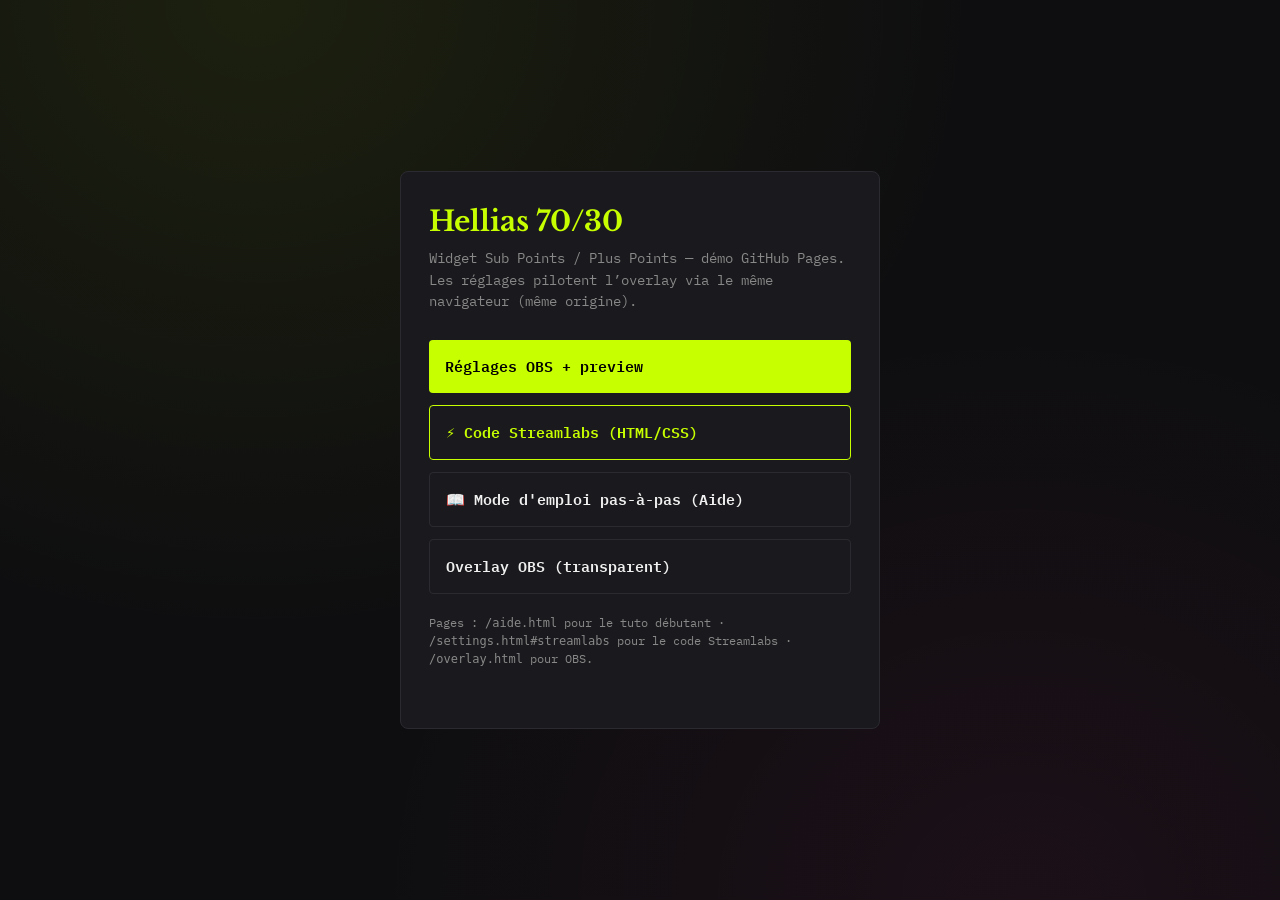
<file: index.html>
<!DOCTYPE html>
<html lang="fr">
<head>
  <meta charset="UTF-8">
  <meta name="viewport" content="width=device-width, initial-scale=1.0">
  <title>Hellias 70/30 — Démo</title>
  <link rel="preconnect" href="https://fonts.googleapis.com">
  <link rel="preconnect" href="https://fonts.gstatic.com" crossorigin>
  <link href="https://fonts.googleapis.com/css2?family=Libre+Baskerville:wght@700&family=IBM+Plex+Mono:wght@500&display=swap" rel="stylesheet">
  <style>
    :root {
      --accent: #c8ff00;
      --bg: #0e0e10;
      --surface: #1a1a1e;
      --text: #f0f0f0;
      --muted: #888;
    }
    * { box-sizing: border-box; }
    body {
      margin: 0;
      min-height: 100vh;
      font-family: 'IBM Plex Mono', Consolas, monospace;
      background:
        radial-gradient(ellipse at 20% 0%, rgba(200, 255, 0, 0.08), transparent 50%),
        radial-gradient(ellipse at 80% 100%, rgba(255, 45, 149, 0.06), transparent 45%),
        var(--bg);
      color: var(--text);
      display: flex;
      align-items: center;
      justify-content: center;
      padding: 32px 20px;
    }
    .card {
      max-width: 480px;
      width: 100%;
      background: var(--surface);
      border: 1px solid #2a2a30;
      border-radius: 8px;
      padding: 32px 28px;
    }
    h1 {
      font-family: 'Libre Baskerville', Georgia, serif;
      font-size: 1.75rem;
      margin: 0 0 8px;
      color: var(--accent);
    }
    p {
      margin: 0 0 28px;
      color: var(--muted);
      font-size: 0.9rem;
      line-height: 1.5;
    }
    .links {
      display: flex;
      flex-direction: column;
      gap: 12px;
    }
    a {
      display: block;
      padding: 14px 16px;
      text-decoration: none;
      border-radius: 4px;
      font-weight: 600;
      font-size: 0.95rem;
      transition: transform 0.15s ease, box-shadow 0.15s;
    }
    a.primary {
      background: var(--accent);
      color: #000;
    }
    a.secondary {
      background: transparent;
      color: var(--text);
      border: 1px solid #2a2a30;
    }
    a:hover {
      transform: translateY(-1px);
      box-shadow: 0 4px 16px rgba(200, 255, 0, 0.15);
    }
    .hint {
      margin-top: 20px;
      font-size: 0.75rem;
      color: var(--muted);
    }
  </style>
</head>
<body>
  <div class="card">
    <h1>Hellias 70/30</h1>
    <p>Widget Sub Points / Plus Points — démo GitHub Pages. Les réglages pilotent l’overlay via le même navigateur (même origine).</p>
    <div class="links">
      <a class="primary" href="./settings.html">Réglages OBS + preview</a>
      <a class="secondary" style="border-color:var(--accent); color:var(--accent);" href="./settings.html#streamlabs">⚡ Code Streamlabs (HTML/CSS)</a>
      <a class="secondary" href="./aide.html">📖 Mode d'emploi pas-à-pas (Aide)</a>
      <a class="secondary" href="./overlay.html">Overlay OBS (transparent)</a>
    </div>
    <p class="hint">Pages : <code>/aide.html</code> pour le tuto débutant · <code>/settings.html#streamlabs</code> pour le code Streamlabs · <code>/overlay.html</code> pour OBS.</p>
  </div>
</body>
</html>
</file>
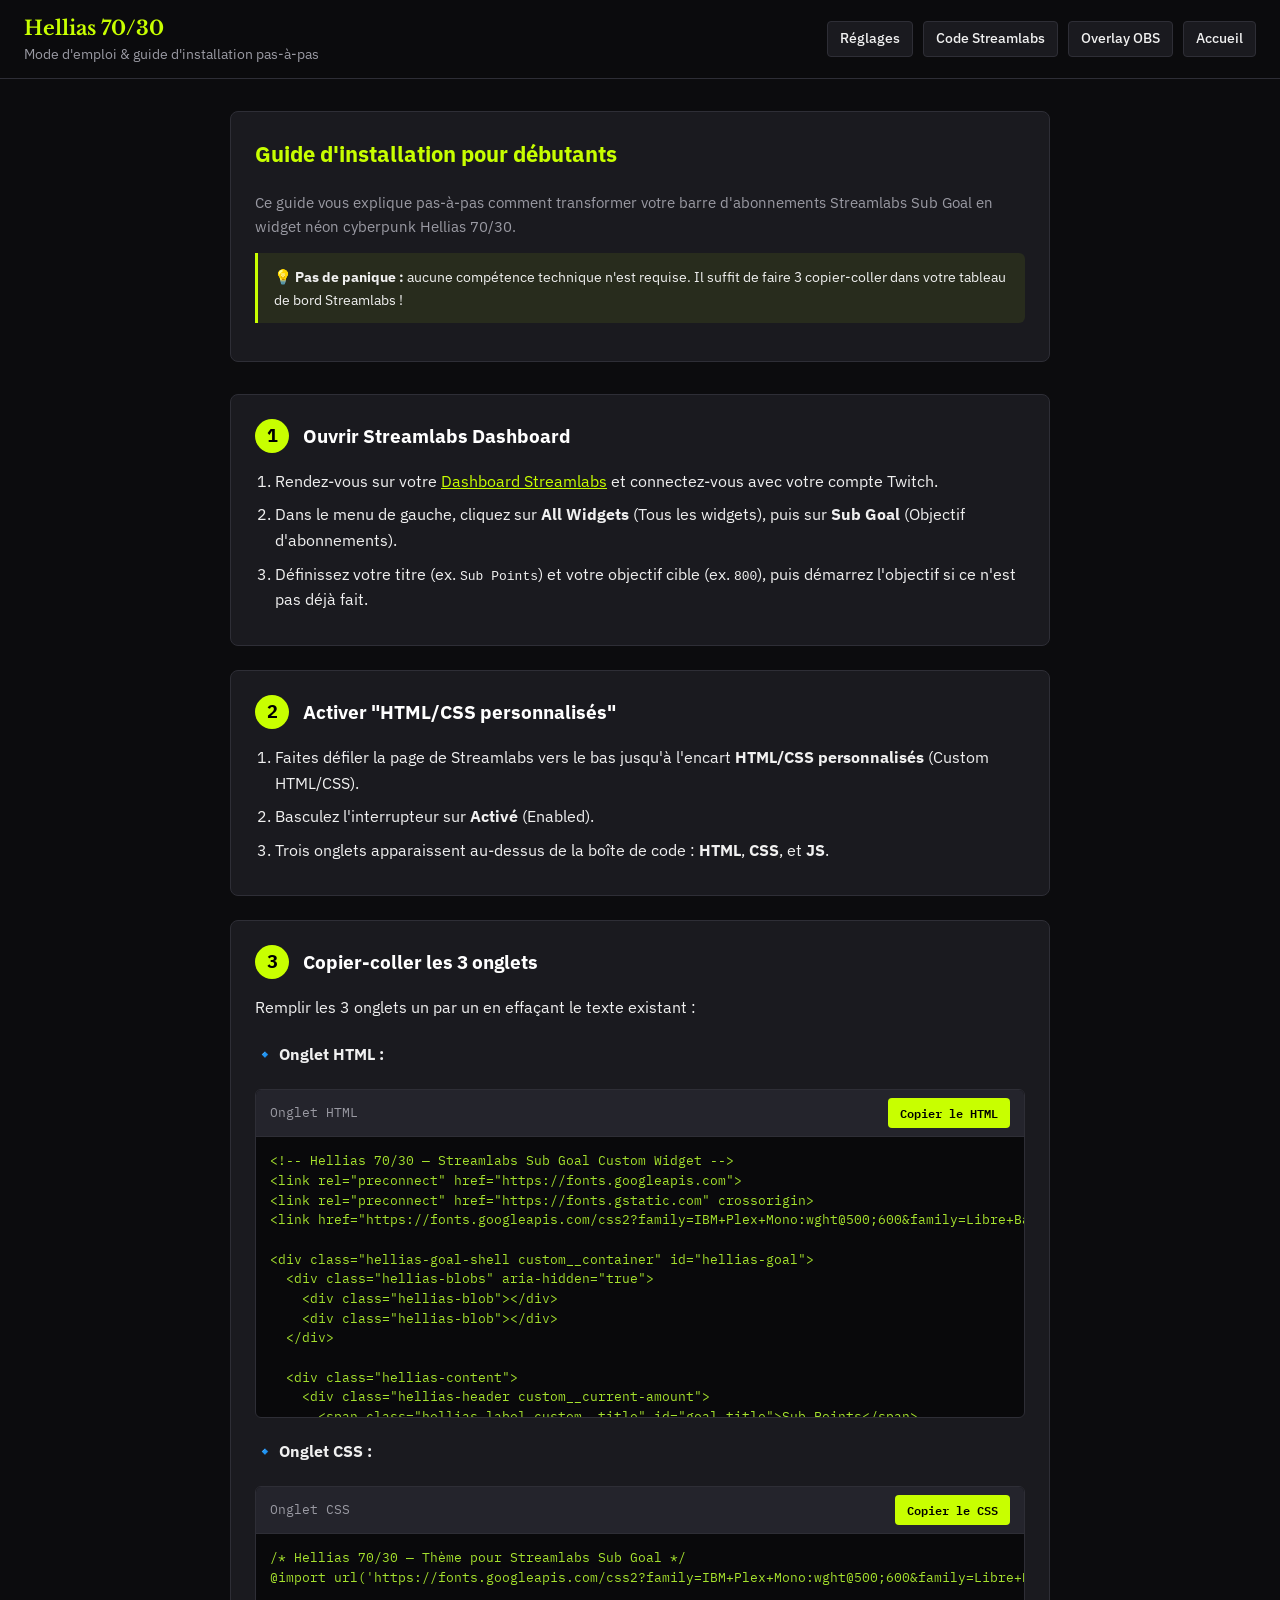
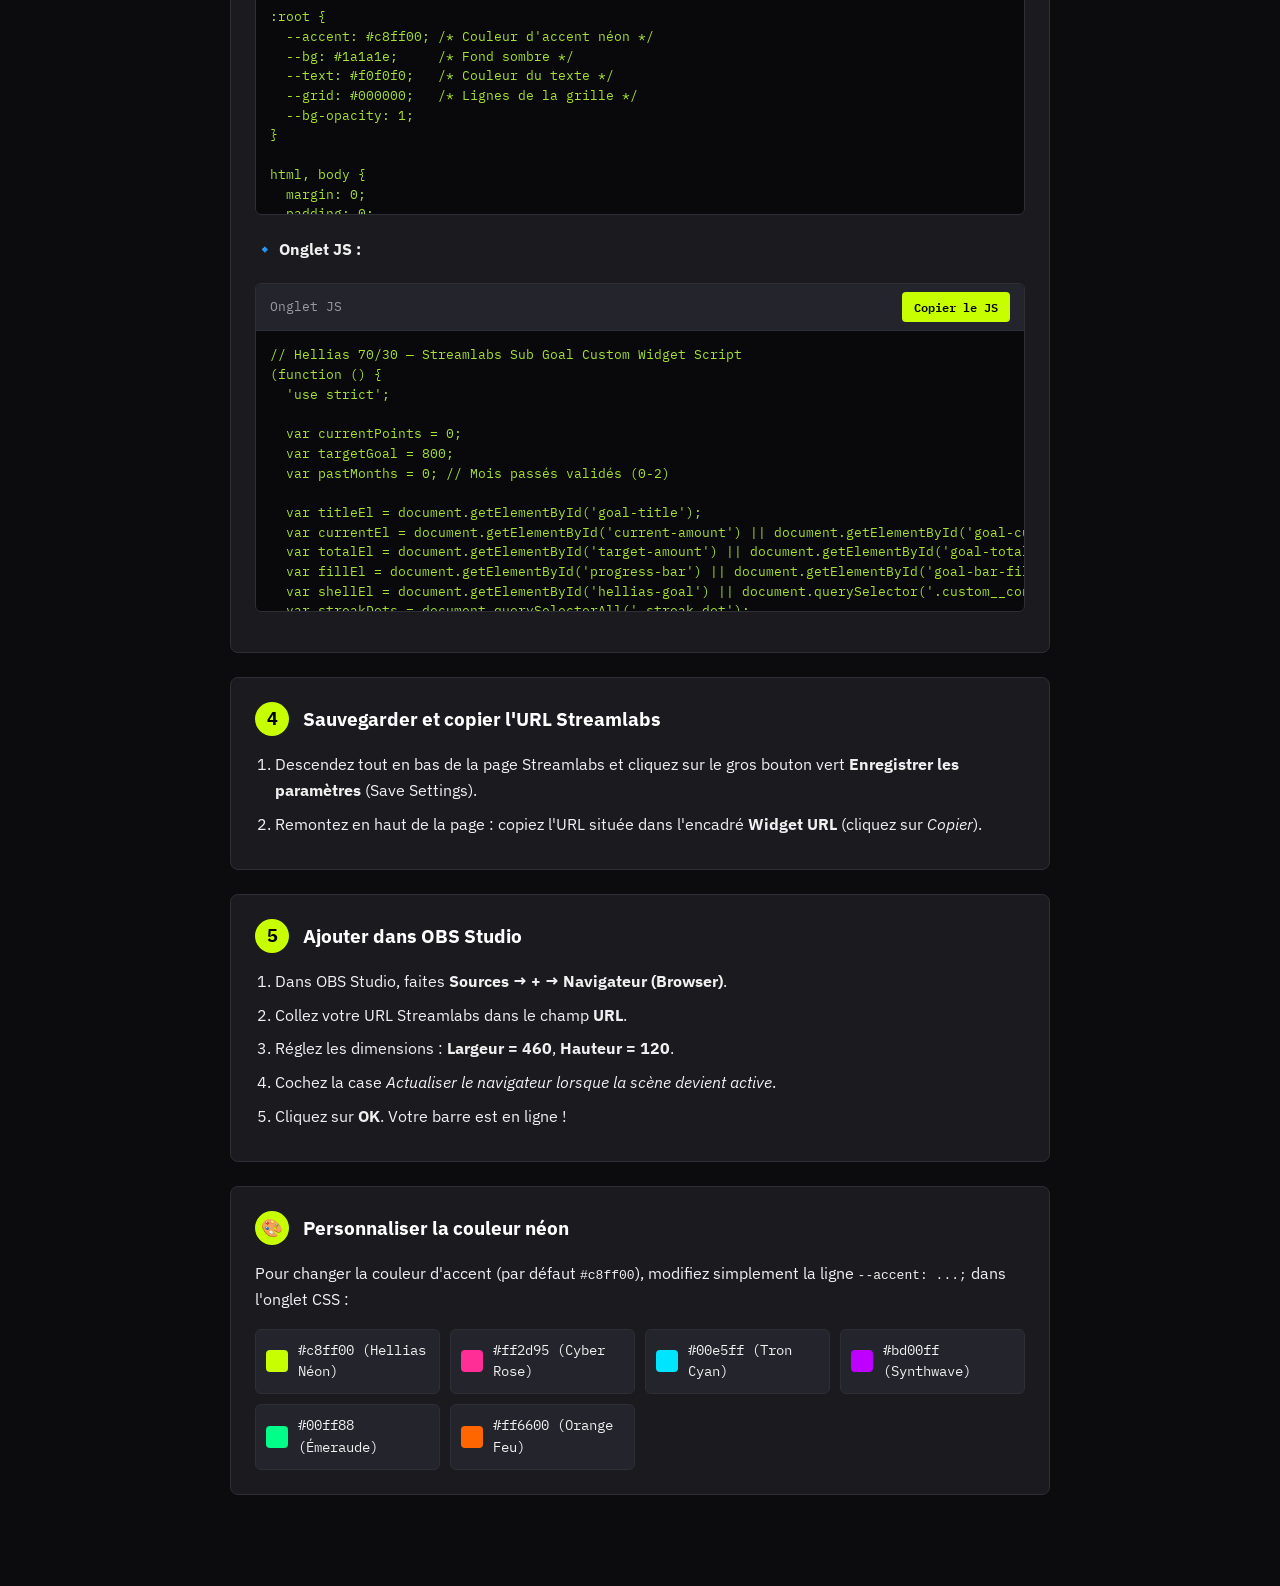
<file: aide.html>
<!DOCTYPE html>
<html lang="fr">
<head>
  <meta charset="UTF-8">
  <meta name="viewport" content="width=device-width, initial-scale=1.0">
  <title>Hellias 70/30 — Mode d'emploi & Aide</title>
  <link rel="preconnect" href="https://fonts.googleapis.com">
  <link rel="preconnect" href="https://fonts.gstatic.com" crossorigin>
  <link href="https://fonts.googleapis.com/css2?family=IBM+Plex+Mono:wght@500;600&family=IBM+Plex+Sans:wght@400;500;600&family=Libre+Baskerville:wght@700&display=swap" rel="stylesheet">
  <style>
    :root {
      --accent: #c8ff00;
      --bg: #0c0c0e;
      --surface: #1a1a1f;
      --surface-2: #24242c;
      --text: #f0f0f0;
      --muted: #9a9aa3;
      --border: #2e2e36;
      --ok: #7cfc7c;
      --font-mono: 'IBM Plex Mono', Consolas, monospace;
    }
    * { box-sizing: border-box; }
    body {
      margin: 0;
      background: var(--bg);
      color: var(--text);
      font-family: 'IBM Plex Sans', system-ui, sans-serif;
      line-height: 1.6;
      padding-bottom: 60px;
    }
    header.topbar {
      position: sticky;
      top: 0;
      z-index: 50;
      background: rgba(12, 12, 14, 0.95);
      backdrop-filter: blur(10px);
      border-bottom: 1px solid var(--border);
      padding: 12px 24px;
      display: flex;
      align-items: center;
      justify-content: space-between;
      gap: 16px;
    }
    .brand h1 {
      margin: 0;
      font-family: 'Libre Baskerville', Georgia, serif;
      font-size: 1.25rem;
      color: var(--accent);
    }
    .brand p {
      margin: 0;
      font-size: 0.85rem;
      color: var(--muted);
    }
    .nav-links {
      display: flex;
      gap: 10px;
    }
    .nav-links a {
      color: var(--text);
      text-decoration: none;
      font-size: 0.85rem;
      font-weight: 500;
      padding: 6px 12px;
      border-radius: 4px;
      border: 1px solid var(--border);
      background: var(--surface);
      transition: border-color 0.15s, background 0.15s;
    }
    .nav-links a:hover {
      border-color: var(--accent);
      background: var(--surface-2);
    }
    .nav-links a.active {
      background: var(--accent);
      color: #000;
      border-color: var(--accent);
      font-weight: 600;
    }
    .container {
      max-width: 860px;
      margin: 32px auto;
      padding: 0 20px;
    }
    .intro-hero {
      background: var(--surface);
      border: 1px solid var(--border);
      border-radius: 8px;
      padding: 24px;
      margin-bottom: 32px;
      position: relative;
      overflow: hidden;
    }
    .intro-hero h2 {
      margin-top: 0;
      color: var(--accent);
      font-size: 1.4rem;
    }
    .intro-hero p {
      margin: 0 0 12px;
      color: var(--muted);
      font-size: 0.95rem;
    }
    .step-card {
      background: var(--surface);
      border: 1px solid var(--border);
      border-radius: 8px;
      padding: 24px;
      margin-bottom: 24px;
      transition: border-color 0.2s;
    }
    .step-card:hover {
      border-color: rgba(200, 255, 0, 0.4);
    }
    .step-head {
      display: flex;
      align-items: center;
      gap: 14px;
      margin-bottom: 16px;
    }
    .step-badge {
      width: 34px;
      height: 34px;
      background: var(--accent);
      color: #000;
      font-weight: 700;
      font-family: var(--font-mono);
      display: flex;
      align-items: center;
      justify-content: center;
      border-radius: 50%;
      flex-shrink: 0;
      font-size: 1.1rem;
    }
    .step-head h3 {
      margin: 0;
      font-size: 1.2rem;
      color: #fff;
    }
    .code-box {
      position: relative;
      background: #09090b;
      border: 1px solid var(--border);
      border-radius: 6px;
      margin: 16px 0;
      overflow: hidden;
    }
    .code-box-header {
      display: flex;
      align-items: center;
      justify-content: space-between;
      padding: 8px 14px;
      background: var(--surface-2);
      border-bottom: 1px solid var(--border);
      font-family: var(--font-mono);
      font-size: 0.8rem;
      color: var(--muted);
    }
    .code-box pre {
      margin: 0;
      padding: 14px;
      overflow-x: auto;
      font-family: var(--font-mono);
      font-size: 0.82rem;
      color: #a6e22e;
      line-height: 1.5;
      max-height: 280px;
    }
    .btn-copy {
      background: var(--accent);
      color: #000;
      border: none;
      padding: 5px 12px;
      border-radius: 4px;
      font-family: var(--font-mono);
      font-weight: 600;
      font-size: 0.75rem;
      cursor: pointer;
      transition: background 0.15s, transform 0.1s;
    }
    .btn-copy:hover {
      background: #d4ff26;
    }
    .btn-copy:active {
      transform: scale(0.96);
    }
    ol, ul {
      padding-left: 20px;
      margin: 8px 0;
    }
    li {
      margin-bottom: 8px;
    }
    .alert-tip {
      background: rgba(200, 255, 0, 0.08);
      border-left: 3px solid var(--accent);
      padding: 12px 16px;
      border-radius: 0 6px 6px 0;
      margin: 14px 0;
      font-size: 0.9rem;
    }
    .alert-info {
      background: rgba(0, 229, 255, 0.08);
      border-left: 3px solid #00e5ff;
      padding: 12px 16px;
      border-radius: 0 6px 6px 0;
      margin: 14px 0;
      font-size: 0.9rem;
    }
    .palette-grid {
      display: grid;
      grid-template-columns: repeat(auto-fit, minmax(180px, 1fr));
      gap: 10px;
      margin-top: 12px;
    }
    .palette-card {
      background: var(--surface-2);
      border: 1px solid var(--border);
      border-radius: 6px;
      padding: 10px;
      display: flex;
      align-items: center;
      gap: 10px;
      font-size: 0.85rem;
      font-family: var(--font-mono);
    }
    .palette-swatch {
      width: 22px;
      height: 22px;
      border-radius: 4px;
      flex-shrink: 0;
    }
  </style>
</head>
<body>
  <header class="topbar">
    <div class="brand">
      <h1>Hellias 70/30</h1>
      <p>Mode d'emploi &amp; guide d'installation pas-à-pas</p>
    </div>
    <nav class="nav-links">
      <a href="settings.html">Réglages</a>
      <a href="settings.html#streamlabs">Code Streamlabs</a>
      <a href="overlay.html" target="_blank">Overlay OBS</a>
      <a href="index.html">Accueil</a>
    </nav>
  </header>

  <div class="container">
    <div class="intro-hero">
      <h2>Guide d'installation pour débutants</h2>
      <p>Ce guide vous explique pas-à-pas comment transformer votre barre d'abonnements Streamlabs Sub Goal en widget néon cyberpunk Hellias 70/30.</p>
      <div class="alert-tip">
        💡 <strong>Pas de panique :</strong> aucune compétence technique n'est requise. Il suffit de faire 3 copier-coller dans votre tableau de bord Streamlabs !
      </div>
    </div>

    <!-- Étape 1 -->
    <div class="step-card">
      <div class="step-head">
        <div class="step-badge">1</div>
        <h3>Ouvrir Streamlabs Dashboard</h3>
      </div>
      <ol>
        <li>Rendez-vous sur votre <a href="https://streamlabs.com/dashboard" target="_blank" rel="noopener" style="color:var(--accent);">Dashboard Streamlabs</a> et connectez-vous avec votre compte Twitch.</li>
        <li>Dans le menu de gauche, cliquez sur <strong>All Widgets</strong> (Tous les widgets), puis sur <strong>Sub Goal</strong> (Objectif d'abonnements).</li>
        <li>Définissez votre titre (ex. <code>Sub Points</code>) et votre objectif cible (ex. <code>800</code>), puis démarrez l'objectif si ce n'est pas déjà fait.</li>
      </ol>
    </div>

    <!-- Étape 2 -->
    <div class="step-card">
      <div class="step-head">
        <div class="step-badge">2</div>
        <h3>Activer "HTML/CSS personnalisés"</h3>
      </div>
      <ol>
        <li>Faites défiler la page de Streamlabs vers le bas jusqu'à l'encart <strong>HTML/CSS personnalisés</strong> (Custom HTML/CSS).</li>
        <li>Basculez l'interrupteur sur <strong>Activé</strong> (Enabled).</li>
        <li>Trois onglets apparaissent au-dessus de la boîte de code : <strong>HTML</strong>, <strong>CSS</strong>, et <strong>JS</strong>.</li>
      </ol>
    </div>

    <!-- Étape 3 -->
    <div class="step-card">
      <div class="step-head">
        <div class="step-badge">3</div>
        <h3>Copier-coller les 3 onglets</h3>
      </div>
      <p>Remplir les 3 onglets un par un en effaçant le texte existant :</p>

      <h4>🔹 Onglet HTML :</h4>
      <div class="code-box">
        <div class="code-box-header">
          <span>Onglet HTML</span>
          <button type="button" class="btn-copy" data-target="code-block-html">Copier le HTML</button>
        </div>
        <pre id="code-block-html">&lt;!-- Hellias 70/30 — Streamlabs Sub Goal Custom Widget --&gt;
&lt;link rel="preconnect" href="https://fonts.googleapis.com"&gt;
&lt;link rel="preconnect" href="https://fonts.gstatic.com" crossorigin&gt;
&lt;link href="https://fonts.googleapis.com/css2?family=IBM+Plex+Mono:wght@500;600&amp;family=Libre+Baskerville:wght@700&amp;display=swap" rel="stylesheet"&gt;

&lt;div class="hellias-goal-shell custom__container" id="hellias-goal"&gt;
  &lt;div class="hellias-blobs" aria-hidden="true"&gt;
    &lt;div class="hellias-blob"&gt;&lt;/div&gt;
    &lt;div class="hellias-blob"&gt;&lt;/div&gt;
  &lt;/div&gt;
  
  &lt;div class="hellias-content"&gt;
    &lt;div class="hellias-header custom__current-amount"&gt;
      &lt;span class="hellias-label custom__title" id="goal-title"&gt;Sub Points&lt;/span&gt;
      &lt;span class="hellias-counter"&gt;
        &lt;span class="current" id="current-amount"&gt;0&lt;/span&gt;
        &lt;span class="sep"&gt;/&lt;/span&gt;
        &lt;span class="goal custom__amount" id="target-amount"&gt;800&lt;/span&gt;
      &lt;/span&gt;
    &lt;/div&gt;
    
    &lt;div class="hellias-bar-wrap"&gt;
      &lt;div class="hellias-bar-track"&gt;
        &lt;div class="hellias-bar-fill custom__bar" id="progress-bar" style="width: 0%;"&gt;&lt;/div&gt;
      &lt;/div&gt;
    &lt;/div&gt;
    
    &lt;div class="hellias-footer" id="hellias-footer"&gt;
      &lt;div class="hellias-streak" id="goal-streak"&gt;
        &lt;span class="streak-dot" data-dot="1"&gt;&lt;/span&gt;
        &lt;span class="streak-dot" data-dot="2"&gt;&lt;/span&gt;
        &lt;span class="streak-dot" data-dot="3"&gt;&lt;/span&gt;
        &lt;span class="streak-text" id="goal-streak-text"&gt;0/3&lt;/span&gt;
      &lt;/div&gt;
      &lt;div class="hellias-badge" id="goal-badge" hidden&gt;&lt;/div&gt;
    &lt;/div&gt;
  &lt;/div&gt;
&lt;/div&gt;</pre>
      </div>

      <h4>🔹 Onglet CSS :</h4>
      <div class="code-box">
        <div class="code-box-header">
          <span>Onglet CSS</span>
          <button type="button" class="btn-copy" data-target="code-block-css">Copier le CSS</button>
        </div>
        <pre id="code-block-css">/* Hellias 70/30 — Thème pour Streamlabs Sub Goal */
@import url('https://fonts.googleapis.com/css2?family=IBM+Plex+Mono:wght@500;600&family=Libre+Baskerville:wght@700&display=swap');

:root {
  --accent: #c8ff00; /* Couleur d'accent néon */
  --bg: #1a1a1e;     /* Fond sombre */
  --text: #f0f0f0;   /* Couleur du texte */
  --grid: #000000;   /* Lignes de la grille */
  --bg-opacity: 1;
}

html, body {
  margin: 0;
  padding: 0;
  width: 100%;
  height: 100%;
  background: transparent !important;
  overflow: hidden;
  font-family: 'IBM Plex Mono', 'Consolas', monospace;
  color: var(--text, #f0f0f0);
}

*, *::before, *::after {
  box-sizing: border-box;
}

#wrap {
  width: 100%;
  height: 100%;
  display: flex;
  align-items: center;
  justify-content: center;
  background: transparent !important;
}

.hellias-goal-shell,
.custom__container {
  position: relative;
  width: 100%;
  max-width: 440px;
  padding: 12px 14px;
  background: color-mix(in srgb, var(--bg, #1a1a1e) calc(var(--bg-opacity, 1) * 100%), transparent);
  border-radius: 6px;
  overflow: hidden;
  font-family: 'IBM Plex Mono', 'Consolas', monospace;
  color: var(--text, #f0f0f0);
  box-shadow: 0 8px 24px rgba(0, 0, 0, 0.45);
  border: 1px solid rgba(255, 255, 255, 0.08);
  box-sizing: border-box;
  transition: transform 0.25s ease, box-shadow 0.25s ease;
}

.hellias-blobs {
  position: absolute;
  inset: 0;
  pointer-events: none;
  overflow: hidden;
  opacity: 0.35;
}

.hellias-blob {
  position: absolute;
  border-radius: 50%;
  background: #0d0d10;
  filter: blur(18px);
}

.hellias-blob:nth-child(1) {
  width: 70%;
  height: 90%;
  top: -30%;
  left: -20%;
}

.hellias-blob:nth-child(2) {
  width: 50%;
  height: 60%;
  bottom: -25%;
  right: -10%;
}

.hellias-content {
  position: relative;
  z-index: 1;
  display: flex;
  flex-direction: column;
  gap: 8px;
}

.hellias-header,
.custom__current-amount {
  display: flex;
  align-items: baseline;
  justify-content: space-between;
  gap: 8px;
  margin-bottom: 6px;
}

.hellias-label,
#goal-title,
.custom__title {
  font-family: 'Libre Baskerville', Georgia, serif;
  font-weight: 700;
  font-size: 16px;
  letter-spacing: 0.02em;
  line-height: 1;
  color: var(--text, #f0f0f0);
}

.hellias-counter,
.custom__current-amount span,
.custom__amount {
  font-family: 'IBM Plex Mono', Consolas, monospace;
  font-variant-numeric: tabular-nums;
  font-weight: 600;
  font-size: 15px;
  line-height: 1;
}

.hellias-counter .sep {
  opacity: 0.5;
  margin: 0 3px;
}

.current,
#current-amount {
  color: var(--accent, #c8ff00);
}

#target-amount,
.custom__amount {
  opacity: 0.9;
}

.hellias-bar-wrap {
  position: relative;
  width: 100%;
}

.hellias-bar-track {
  position: relative;
  width: 100%;
  height: 18px;
  background: rgba(0, 0, 0, 0.55);
  border-radius: 3px;
  overflow: hidden;
  border: 1px solid rgba(255, 255, 255, 0.06);
}

.hellias-bar-fill,
#progress-bar,
.custom__bar {
  height: 18px;
  background-color: var(--accent, #c8ff00);
  background-image:
    linear-gradient(var(--grid, #000000) 1px, transparent 1px),
    linear-gradient(90deg, var(--grid, #000000) 1px, transparent 1px);
  background-size: 8px 8px;
  background-blend-mode: multiply;
  border-radius: 2px;
  transition: width 0.6s cubic-bezier(0.2, 0.8, 0.2, 1);
  box-shadow: 0 0 12px color-mix(in srgb, var(--accent, #c8ff00) 50%, transparent);
}

.shadow-overlay {
  display: none !important;
}

.hellias-footer {
  display: flex;
  align-items: center;
  justify-content: space-between;
  gap: 8px;
  margin-top: 4px;
}

.hellias-streak {
  display: flex;
  align-items: center;
  gap: 5px;
}

.streak-dot {
  width: 8px;
  height: 8px;
  border-radius: 50%;
  background: rgba(255, 255, 255, 0.2);
  border: 1px solid rgba(255, 255, 255, 0.25);
  transition: background 0.3s, border-color 0.3s, box-shadow 0.3s, transform 0.3s;
}

.streak-dot.filled {
  background: var(--accent, #c8ff00);
  border-color: var(--accent, #c8ff00);
  box-shadow: 0 0 8px color-mix(in srgb, var(--accent, #c8ff00) 65%, transparent);
  transform: scale(1.15);
}

.streak-text {
  font-size: 11px;
  opacity: 0.75;
  margin-left: 4px;
}

@keyframes subGlow {
  0% { transform: scale(1); box-shadow: 0 8px 24px rgba(0, 0, 0, 0.45); }
  30% { transform: scale(1.025); box-shadow: 0 0 24px color-mix(in srgb, var(--accent, #c8ff00) 45%, transparent), 0 8px 24px rgba(0, 0, 0, 0.6); }
  100% { transform: scale(1); box-shadow: 0 8px 24px rgba(0, 0, 0, 0.45); }
}

.anim-sub {
  animation: subGlow 0.85s ease-out;
}</pre>
      </div>

      <h4>🔹 Onglet JS :</h4>
      <div class="code-box">
        <div class="code-box-header">
          <span>Onglet JS</span>
          <button type="button" class="btn-copy" data-target="code-block-js">Copier le JS</button>
        </div>
        <pre id="code-block-js">// Hellias 70/30 — Streamlabs Sub Goal Custom Widget Script
(function () {
  'use strict';

  var currentPoints = 0;
  var targetGoal = 800;
  var pastMonths = 0; // Mois passés validés (0-2)

  var titleEl = document.getElementById('goal-title');
  var currentEl = document.getElementById('current-amount') || document.getElementById('goal-current');
  var totalEl = document.getElementById('target-amount') || document.getElementById('goal-total');
  var fillEl = document.getElementById('progress-bar') || document.getElementById('goal-bar-fill');
  var shellEl = document.getElementById('hellias-goal') || document.querySelector('.custom__container');
  var streakDots = document.querySelectorAll('.streak-dot');
  var streakText = document.getElementById('goal-streak-text');
  var footerEl = document.getElementById('hellias-footer');

  function updateDisplay(current, target, title, animate) {
    if (title && titleEl) titleEl.textContent = title;
    var numCurrent = Number(current) || 0;
    var numTarget = Number(target) || 800;
    currentPoints = numCurrent;
    targetGoal = numTarget;

    if (currentEl) currentEl.textContent = numCurrent;
    if (totalEl) totalEl.textContent = numTarget;

    var pct = numTarget > 0 ? Math.min(100, Math.max(0, (numCurrent / numTarget) * 100)) : 0;
    if (fillEl) fillEl.style.width = pct + '%';

    // Calcul du streak 3 mois : mois passés + 1 si objectif du mois atteint
    var currentMonthAchieved = numCurrent >= numTarget ? 1 : 0;
    var totalStreak = Math.min(3, pastMonths + currentMonthAchieved);

    if (streakDots && streakDots.length) {
      streakDots.forEach(function (dot, idx) {
        if (idx < totalStreak) dot.classList.add('filled');
        else dot.classList.remove('filled');
      });
    }

    if (streakText) streakText.textContent = totalStreak + '/3';

    if (animate && shellEl) {
      shellEl.classList.remove('anim-sub');
      void shellEl.offsetWidth; // Force le reflow CSS
      shellEl.classList.add('anim-sub');
    }
  }

  // Initialisation au chargement
  document.addEventListener('goalLoad', function (obj) {
    if (!obj || !obj.detail) return;
    var d = obj.detail;
    updateDisplay(d.amount ? d.amount.current : 0, d.amount ? d.amount.target : 800, d.title || 'Sub Points', false);
  });

  // Mise à jour en direct lors d'un sub
  document.addEventListener('goalEvent', function (obj) {
    if (!obj || !obj.detail) return;
    var d = obj.detail;
    updateDisplay(d.amount ? d.amount.current : 0, d.amount ? d.amount.target : targetGoal, null, true);
  });
})();</pre>
      </div>
    </div>

    <!-- Étape 4 -->
    <div class="step-card">
      <div class="step-head">
        <div class="step-badge">4</div>
        <h3>Sauvegarder et copier l'URL Streamlabs</h3>
      </div>
      <ol>
        <li>Descendez tout en bas de la page Streamlabs et cliquez sur le gros bouton vert <strong>Enregistrer les paramètres</strong> (Save Settings).</li>
        <li>Remontez en haut de la page : copiez l'URL située dans l'encadré <strong>Widget URL</strong> (cliquez sur <em>Copier</em>).</li>
      </ol>
    </div>

    <!-- Étape 5 -->
    <div class="step-card">
      <div class="step-head">
        <div class="step-badge">5</div>
        <h3>Ajouter dans OBS Studio</h3>
      </div>
      <ol>
        <li>Dans OBS Studio, faites <strong>Sources → + → Navigateur (Browser)</strong>.</li>
        <li>Collez votre URL Streamlabs dans le champ <strong>URL</strong>.</li>
        <li>Réglez les dimensions : <strong>Largeur = 460</strong>, <strong>Hauteur = 120</strong>.</li>
        <li>Cochez la case <em>Actualiser le navigateur lorsque la scène devient active</em>.</li>
        <li>Cliquez sur <strong>OK</strong>. Votre barre est en ligne !</li>
      </ol>
    </div>

    <!-- Couleurs -->
    <div class="step-card">
      <div class="step-head">
        <div class="step-badge">🎨</div>
        <h3>Personnaliser la couleur néon</h3>
      </div>
      <p>Pour changer la couleur d'accent (par défaut <code>#c8ff00</code>), modifiez simplement la ligne <code>--accent: ...;</code> dans l'onglet CSS :</p>
      <div class="palette-grid">
        <div class="palette-card"><div class="palette-swatch" style="background:#c8ff00;"></div>#c8ff00 (Hellias Néon)</div>
        <div class="palette-card"><div class="palette-swatch" style="background:#ff2d95;"></div>#ff2d95 (Cyber Rose)</div>
        <div class="palette-card"><div class="palette-swatch" style="background:#00e5ff;"></div>#00e5ff (Tron Cyan)</div>
        <div class="palette-card"><div class="palette-swatch" style="background:#bd00ff;"></div>#bd00ff (Synthwave)</div>
        <div class="palette-card"><div class="palette-swatch" style="background:#00ff88;"></div>#00ff88 (Émeraude)</div>
        <div class="palette-card"><div class="palette-swatch" style="background:#ff6600;"></div>#ff6600 (Orange Feu)</div>
      </div>
    </div>
  </div>

  <script>
    document.querySelectorAll('.btn-copy').forEach(function (btn) {
      btn.addEventListener('click', function () {
        var targetId = btn.getAttribute('data-target');
        var pre = document.getElementById(targetId);
        if (pre) {
          navigator.clipboard.writeText(pre.textContent).then(function () {
            var old = btn.textContent;
            btn.textContent = '✓ Copié !';
            btn.style.background = '#7cfc7c';
            btn.style.color = '#000';
            setTimeout(function () {
              btn.textContent = old;
              btn.style.background = '';
              btn.style.color = '';
            }, 1800);
          });
        }
      });
    });
  </script>
</body>
</html>
</file>
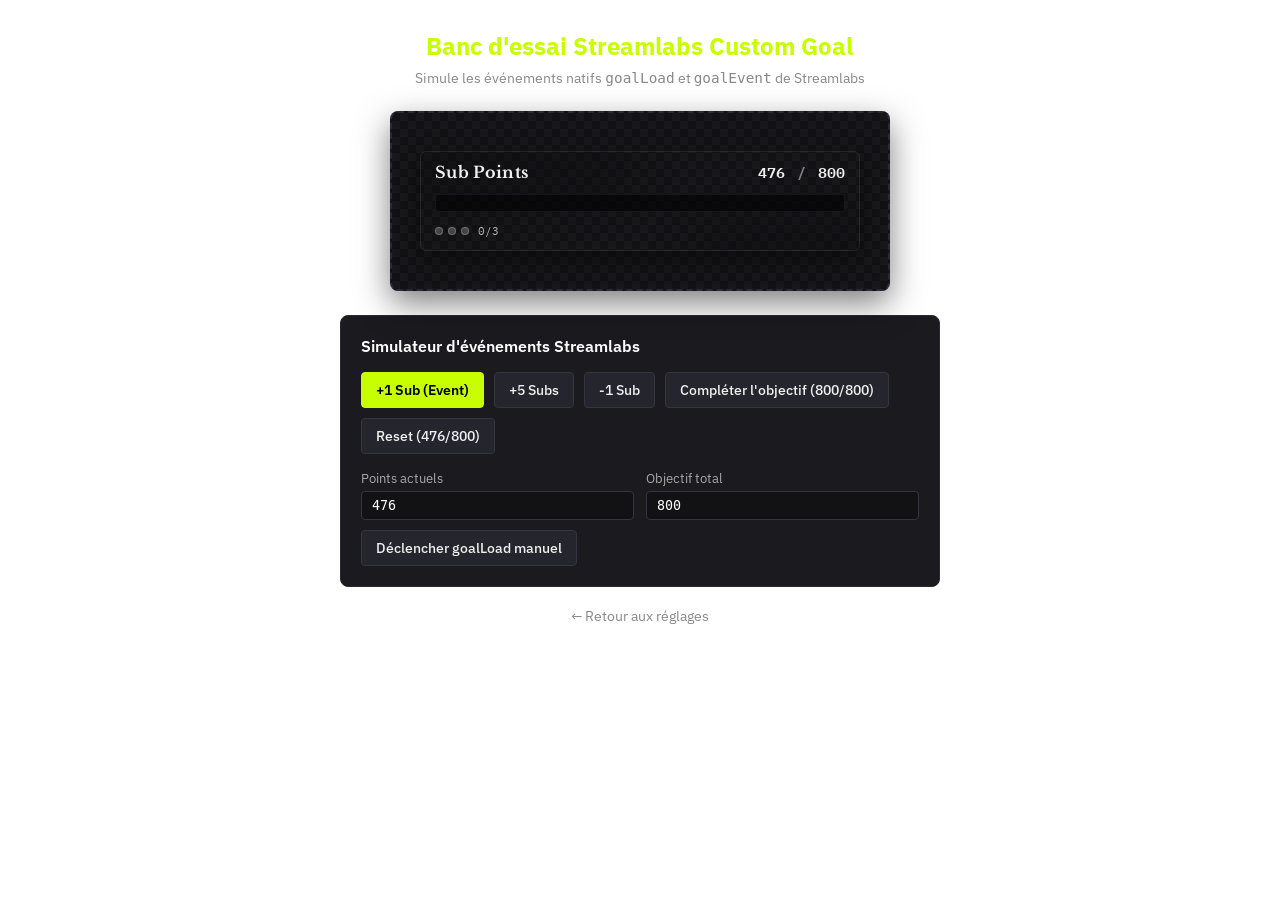
<file: streamlabs/test-streamlabs.html>
<!DOCTYPE html>
<html lang="fr">
<head>
  <meta charset="UTF-8">
  <meta name="viewport" content="width=device-width, initial-scale=1.0">
  <title>Test Streamlabs Custom Widget — Hellias 70/30</title>
  <link rel="preconnect" href="https://fonts.googleapis.com">
  <link rel="preconnect" href="https://fonts.gstatic.com" crossorigin>
  <link href="https://fonts.googleapis.com/css2?family=IBM+Plex+Mono:wght@500;600&family=IBM+Plex+Sans:wght@400;500;600&family=Libre+Baskerville:wght@700&display=swap" rel="stylesheet">
  <link rel="stylesheet" href="widget.css">
  <style>
    /* Styling pour le banc d'essai local */
    body {
      margin: 0;
      min-height: 100vh;
      font-family: 'IBM Plex Sans', sans-serif;
      background: #0e0e10;
      color: #f0f0f0;
      display: flex;
      flex-direction: column;
      align-items: center;
      padding: 30px 20px;
      box-sizing: border-box;
    }
    header {
      text-align: center;
      margin-bottom: 24px;
    }
    h1 {
      margin: 0 0 6px;
      font-size: 1.5rem;
      color: #c8ff00;
    }
    p {
      margin: 0;
      color: #888;
      font-size: 0.9rem;
    }
    /* Conteneur simulant OBS avec damier de transparence */
    .obs-simulator {
      position: relative;
      width: 500px;
      height: 180px;
      border: 2px dashed #2a2a35;
      border-radius: 8px;
      display: flex;
      align-items: center;
      justify-content: center;
      background-image:
        linear-gradient(45deg, #18181c 25%, transparent 25%),
        linear-gradient(-45deg, #18181c 25%, transparent 25%),
        linear-gradient(45deg, transparent 75%, #18181c 75%),
        linear-gradient(-45deg, transparent 75%, #18181c 75%);
      background-size: 16px 16px;
      background-position: 0 0, 0 8px, 8px -8px, -8px 0px;
      background-color: #121215;
      margin-bottom: 24px;
      box-shadow: 0 12px 32px rgba(0,0,0,0.5);
    }
    /* #wrap simule exactement l'enveloppe Streamlabs */
    #wrap {
      width: 100%;
      height: 100%;
      padding: 20px;
    }
    .controls-panel {
      background: #1a1a1f;
      border: 1px solid #2a2a35;
      border-radius: 8px;
      padding: 20px;
      max-width: 600px;
      width: 100%;
      box-sizing: border-box;
    }
    .controls-title {
      font-size: 1rem;
      font-weight: 600;
      margin: 0 0 16px;
      color: #fff;
    }
    .btn-row {
      display: flex;
      flex-wrap: wrap;
      gap: 10px;
      margin-bottom: 16px;
    }
    button {
      background: #25252d;
      color: #f0f0f0;
      border: 1px solid #353540;
      border-radius: 4px;
      padding: 8px 14px;
      font-size: 0.85rem;
      font-family: inherit;
      font-weight: 500;
      cursor: pointer;
      transition: background 0.15s, border-color 0.15s, transform 0.1s;
    }
    button:hover {
      background: #32323e;
      border-color: #c8ff00;
    }
    button:active {
      transform: scale(0.97);
    }
    button.primary {
      background: #c8ff00;
      color: #000;
      border-color: #c8ff00;
      font-weight: 600;
    }
    button.primary:hover {
      background: #d4ff26;
    }
    .form-grid {
      display: grid;
      grid-template-columns: 1fr 1fr;
      gap: 12px;
      margin-top: 14px;
    }
    label {
      font-size: 0.8rem;
      color: #aaa;
      display: block;
      margin-bottom: 4px;
    }
    input[type="number"], input[type="text"] {
      width: 100%;
      background: #121215;
      border: 1px solid #353540;
      color: #fff;
      padding: 6px 10px;
      border-radius: 4px;
      font-family: monospace;
      box-sizing: border-box;
    }
    .back-link {
      margin-top: 20px;
      color: #888;
      font-size: 0.85rem;
      text-decoration: none;
    }
    .back-link:hover {
      color: #c8ff00;
    }
  </style>
</head>
<body>
  <header>
    <h1>Banc d'essai Streamlabs Custom Goal</h1>
    <p>Simule les événements natifs <code>goalLoad</code> et <code>goalEvent</code> de Streamlabs</p>
  </header>

  <div class="obs-simulator" title="Zone simulant la source OBS (fond transparent)">
    <div id="wrap">
      <!-- Contenu HTML du widget Streamlabs -->
      <div class="hellias-goal-shell" id="hellias-goal">
        <div class="hellias-blobs" aria-hidden="true">
          <div class="hellias-blob"></div>
          <div class="hellias-blob"></div>
        </div>
        <div class="hellias-content">
          <div class="hellias-header">
            <span class="hellias-label" id="goal-title">Sub Points</span>
            <span class="hellias-counter">
              <span class="current" id="goal-current">476</span>
              <span class="sep">/</span>
              <span class="goal" id="goal-total">800</span>
            </span>
          </div>
          <div class="hellias-bar-wrap">
            <div class="hellias-bar-track" id="goal-bar">
              <div class="hellias-bar-fill" id="goal-bar-fill" style="width: 59.5%;"></div>
            </div>
          </div>
          <div class="hellias-footer" id="hellias-footer">
            <div class="hellias-streak" id="goal-streak">
              <span class="streak-dot" data-dot="1"></span>
              <span class="streak-dot" data-dot="2"></span>
              <span class="streak-dot" data-dot="3"></span>
              <span class="streak-text" id="goal-streak-text">0/3</span>
            </div>
            <div class="hellias-badge" id="goal-badge" hidden></div>
          </div>
        </div>
      </div>
    </div>
  </div>

  <div class="controls-panel">
    <div class="controls-title">Simulateur d'événements Streamlabs</div>
    <div class="btn-row">
      <button type="button" class="primary" id="btn-sub-1">+1 Sub (Event)</button>
      <button type="button" id="btn-sub-5">+5 Subs</button>
      <button type="button" id="btn-sub-minus">-1 Sub</button>
      <button type="button" id="btn-complete">Compléter l'objectif (800/800)</button>
      <button type="button" id="btn-reset-goal">Reset (476/800)</button>
    </div>

    <div class="form-grid">
      <div>
        <label for="simCurrent">Points actuels</label>
        <input type="number" id="simCurrent" value="476">
      </div>
      <div>
        <label for="simTarget">Objectif total</label>
        <input type="number" id="simTarget" value="800">
      </div>
    </div>
    <div style="margin-top: 10px;">
      <button type="button" id="btn-apply-manual">Déclencher goalLoad manuel</button>
    </div>
  </div>

  <a href="../settings.html" class="back-link">← Retour aux réglages</a>

  <script>
    window.__streamlabsInit = true; // Empêche l'auto-init du fallback
  </script>
  <script src="widget.js"></script>
  <script>
    // Initialisation
    var current = 476;
    var target = 800;

    function dispatchGoalLoad(cur, tar, title) {
      document.dispatchEvent(new CustomEvent('goalLoad', {
        detail: {
          title: title || 'Sub Points',
          amount: { current: cur, target: tar }
        }
      }));
    }

    function dispatchGoalEvent(cur, tar) {
      document.dispatchEvent(new CustomEvent('goalEvent', {
        detail: {
          amount: { current: cur, target: tar }
        }
      }));
    }

    // Init initiale
    dispatchGoalLoad(current, target);

    document.getElementById('btn-sub-1').addEventListener('click', function () {
      current += 1;
      document.getElementById('simCurrent').value = current;
      dispatchGoalEvent(current, target);
    });

    document.getElementById('btn-sub-5').addEventListener('click', function () {
      current += 5;
      document.getElementById('simCurrent').value = current;
      dispatchGoalEvent(current, target);
    });

    document.getElementById('btn-sub-minus').addEventListener('click', function () {
      current = Math.max(0, current - 1);
      document.getElementById('simCurrent').value = current;
      dispatchGoalEvent(current, target);
    });

    document.getElementById('btn-complete').addEventListener('click', function () {
      current = target;
      document.getElementById('simCurrent').value = current;
      dispatchGoalEvent(current, target);
    });

    document.getElementById('btn-reset-goal').addEventListener('click', function () {
      current = 476;
      target = 800;
      document.getElementById('simCurrent').value = current;
      document.getElementById('simTarget').value = target;
      dispatchGoalLoad(current, target);
    });

    document.getElementById('btn-apply-manual').addEventListener('click', function () {
      current = parseInt(document.getElementById('simCurrent').value, 10) || 0;
      target = parseInt(document.getElementById('simTarget').value, 10) || 800;
      dispatchGoalLoad(current, target);
    });
  </script>
</body>
</html>
</file>
<file: streamlabs/widget.css>
/* Hellias 70/30 — Thème pour Streamlabs Sub Goal (Custom CSS) */

@import url('https://fonts.googleapis.com/css2?family=IBM+Plex+Mono:wght@500;600&family=Libre+Baskerville:wght@700&display=swap');

:root {
  --accent: #c8ff00;
  --bg: #1a1a1e;
  --text: #f0f0f0;
  --grid: #000000;
  --bg-opacity: 1;
}

/* Remplacement des Custom Fields Streamlabs si activés */
#wrap, .hellias-goal-shell, .custom__container {
  --accent: {colorAccent};
  --bg: {colorBg};
  --text: {colorText};
  --grid: {colorGrid};
}

html, body {
  margin: 0;
  padding: 0;
  width: 100%;
  height: 100%;
  background: transparent !important;
  overflow: hidden;
  font-family: 'IBM Plex Mono', 'Consolas', monospace;
  color: var(--text, #f0f0f0);
}

*, *::before, *::after {
  box-sizing: border-box;
}

/* Conteneur injecté par Streamlabs */
#wrap {
  width: 100%;
  height: 100%;
  display: flex;
  align-items: center;
  justify-content: center;
  background: transparent !important;
}

/* ── Structure Shell Hellias & Compatibilité Template par défaut ── */
.hellias-goal-shell,
.custom__container {
  position: relative;
  width: 100%;
  max-width: 440px;
  padding: 12px 14px;
  background: color-mix(in srgb, var(--bg, #1a1a1e) calc(var(--bg-opacity, 1) * 100%), transparent);
  border-radius: 6px;
  overflow: hidden;
  font-family: 'IBM Plex Mono', 'Consolas', monospace;
  color: var(--text, #f0f0f0);
  box-shadow: 0 8px 24px rgba(0, 0, 0, 0.45);
  border: 1px solid rgba(255, 255, 255, 0.08);
  box-sizing: border-box;
  transition: transform 0.25s ease, box-shadow 0.25s ease;
}

.hellias-blobs {
  position: absolute;
  inset: 0;
  pointer-events: none;
  overflow: hidden;
  opacity: 0.35;
}

.hellias-blob {
  position: absolute;
  border-radius: 50%;
  background: #0d0d10;
  filter: blur(18px);
}

.hellias-blob:nth-child(1) {
  width: 70%;
  height: 90%;
  top: -30%;
  left: -20%;
}

.hellias-blob:nth-child(2) {
  width: 50%;
  height: 60%;
  bottom: -25%;
  right: -10%;
}

.hellias-content {
  position: relative;
  z-index: 1;
  display: flex;
  flex-direction: column;
  gap: 8px;
}

/* En-tête / Titre et compteurs */
.hellias-header,
.custom__current-amount {
  display: flex;
  align-items: baseline;
  justify-content: space-between;
  gap: 8px;
  margin-bottom: 6px;
}

.hellias-label,
#goal-title,
.custom__title {
  font-family: 'Libre Baskerville', Georgia, serif;
  font-weight: 700;
  font-size: 16px;
  letter-spacing: 0.02em;
  line-height: 1;
  color: var(--text, #f0f0f0);
}

.hellias-counter,
.custom__current-amount span,
.custom__amount {
  font-family: 'IBM Plex Mono', Consolas, monospace;
  font-variant-numeric: tabular-nums;
  font-weight: 600;
  font-size: 15px;
  line-height: 1;
}

.hellias-counter .sep {
  opacity: 0.5;
  margin: 0 3px;
}

.current,
#current-amount {
  color: var(--accent, #c8ff00);
}

#target-amount,
.custom__amount {
  opacity: 0.9;
}

/* ── Barre de progression & motif quadrillé néon ── */
.hellias-bar-wrap {
  position: relative;
  width: 100%;
}

.hellias-bar-track {
  position: relative;
  width: 100%;
  height: 18px;
  background: rgba(0, 0, 0, 0.55);
  border-radius: 3px;
  overflow: hidden;
  border: 1px solid rgba(255, 255, 255, 0.06);
}

.hellias-bar-fill,
#progress-bar,
.custom__bar {
  height: 18px;
  background-color: var(--accent, #c8ff00);
  background-image:
    linear-gradient(var(--grid, #000000) 1px, transparent 1px),
    linear-gradient(90deg, var(--grid, #000000) 1px, transparent 1px);
  background-size: 8px 8px;
  background-blend-mode: multiply;
  border-radius: 2px;
  transition: width 0.6s cubic-bezier(0.2, 0.8, 0.2, 1);
  box-shadow: 0 0 12px color-mix(in srgb, var(--accent, #c8ff00) 50%, transparent);
}

.shadow-overlay {
  display: none !important;
}

/* ── Pied de page & Pastilles de streak 3 mois ── */
.hellias-footer {
  display: flex;
  align-items: center;
  justify-content: space-between;
  gap: 8px;
  margin-top: 4px;
}

.hellias-streak {
  display: flex;
  align-items: center;
  gap: 5px;
}

.streak-dot {
  width: 8px;
  height: 8px;
  border-radius: 50%;
  background: rgba(255, 255, 255, 0.2);
  border: 1px solid rgba(255, 255, 255, 0.25);
  transition: background 0.3s, border-color 0.3s, box-shadow 0.3s, transform 0.3s;
}

.streak-dot.filled {
  background: var(--accent, #c8ff00);
  border-color: var(--accent, #c8ff00);
  box-shadow: 0 0 8px color-mix(in srgb, var(--accent, #c8ff00) 65%, transparent);
  transform: scale(1.15);
}

.streak-text {
  font-size: 11px;
  opacity: 0.75;
  margin-left: 4px;
}

.hellias-badge {
  font-size: 10px;
  letter-spacing: 0.03em;
  opacity: 0.85;
  color: var(--accent, #c8ff00);
}

/* ── Animation néon lors d'un nouvel abonnement ── */
@keyframes subGlow {
  0% {
    transform: scale(1);
    box-shadow: 0 8px 24px rgba(0, 0, 0, 0.45);
  }
  30% {
    transform: scale(1.025);
    box-shadow: 0 0 24px color-mix(in srgb, var(--accent, #c8ff00) 45%, transparent),
                0 8px 24px rgba(0, 0, 0, 0.6);
  }
  100% {
    transform: scale(1);
    box-shadow: 0 8px 24px rgba(0, 0, 0, 0.45);
  }
}

.anim-sub {
  animation: subGlow 0.85s ease-out;
}
</file>
